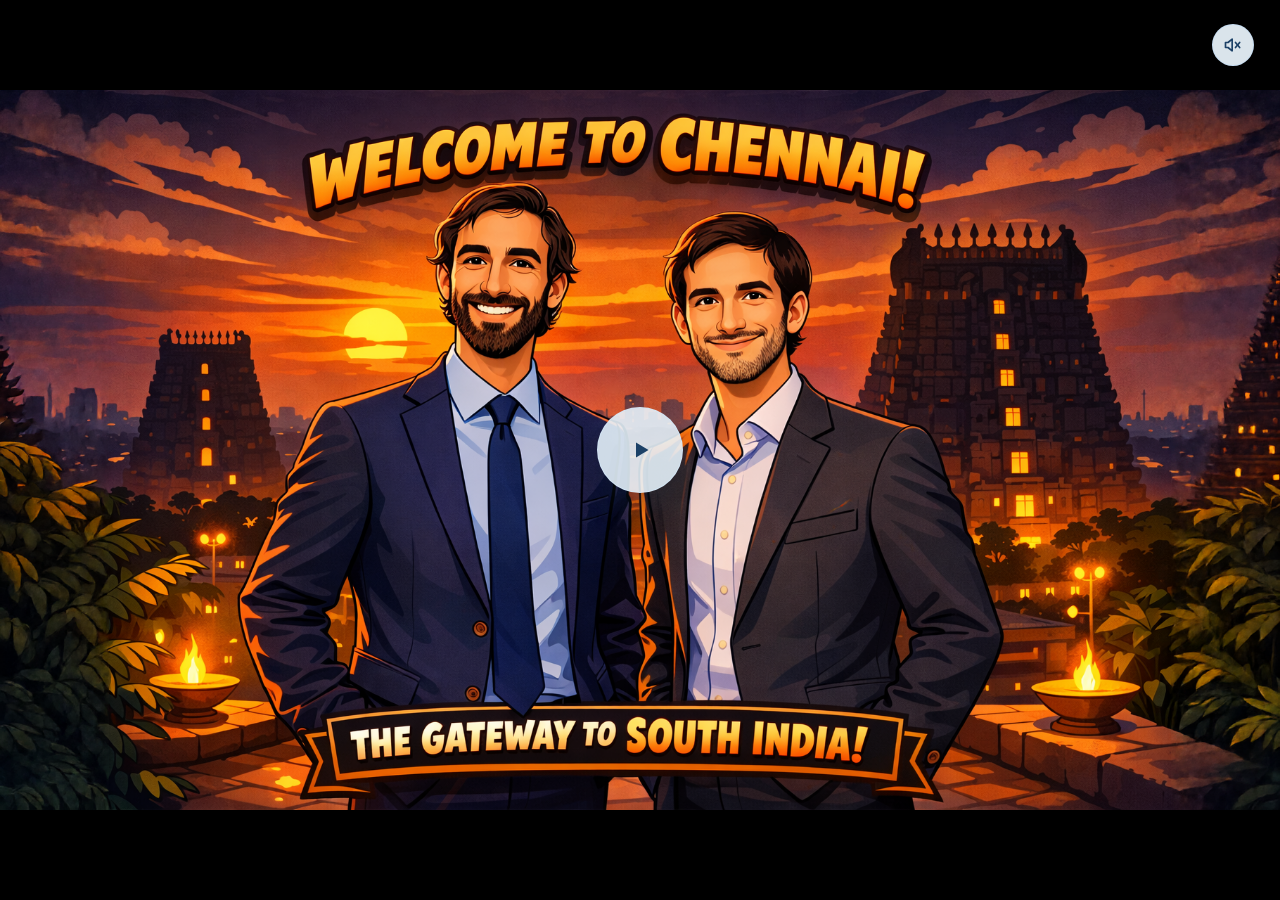
<file: public/video.html>
<!DOCTYPE html>
<html lang="en">
<head>
  <meta charset="UTF-8">
  <meta name="viewport" content="width=device-width, initial-scale=1.0">
  <meta name="robots" content="noindex, nofollow">
  <title>Avolta Client Visit Intro Video</title>


<meta property="og:title" content="Avolta Client Visit Intro Video">
<meta property="og:description" content="Watch the Avolta client visit intro video.">
<meta property="og:type" content="video.other">
 
<meta property="og:url" content="https://changepond.com/avolta/video.html">
 
<meta property="og:image" content="https://changepond.com/avolta/in-flight-magazine/assets/video/Thumbnail.png">

<meta property="og:video" content="https://changepond.com/avolta/in-flight-magazine/assets/video/video.mp4">

<meta property="og:video:type" content="video/mp4">
<meta property="og:video:width" content="1920">
<meta property="og:video:height" content="1080">
 
<!-- Twitter / WhatsApp support -->
<meta name="twitter:card" content="player">
<meta name="twitter:title" content="Avolta Client Visit Intro Video">
<meta name="twitter:description" content="Watch the Avolta client visit intro video.">
https://changepond.com/avolta/in-flight-magazine/assets/video/Thumbnail.png">


  <link rel="icon" type="image/jpeg" href="assets/images/cp_logo_fav_iccon.jfif">
  <style>
    :root {
      --intro-primary: #6eaeea;
      --intro-primary-dark: #3f7fbf;
    }

    body {
      margin: 0;
      background: #000;
      min-height: 100vh;
      font-family: "Source Sans 3", sans-serif;
      overflow: hidden;
    }

    .video-wrap {
      position: fixed;
      inset: 0;
      z-index: 0;
      background: #000;
      overflow: hidden;
    }

    .bg-video {
      position: absolute;
      inset: 0;
      width: 100%;
      height: 100%;
      object-fit: contain;
      object-position: center;
      opacity: 0.96;
      filter: saturate(1.02) contrast(1.03);
    }

    .end-thumb {
      position: absolute;
      inset: 0;
      background: #000 url("assets/video/Thumbnail.png") center / contain no-repeat;
      opacity: 0;
      pointer-events: none;
      transition: opacity 260ms ease;
    }

    .video-wrap.initial-thumb .end-thumb,
    .video-wrap.video-ended .end-thumb,
    .video-wrap.video-fallback .end-thumb {
      opacity: 1;
    }

    .video-wrap.initial-thumb .bg-video,
    .video-wrap.video-fallback .bg-video,
    .video-wrap.video-ended .bg-video {
      display: none;
    }

    .video-play-center {
      position: fixed;
      inset: 0;
      display: grid;
      place-items: center;
      z-index: 8;
      pointer-events: none;
    }

    .video-play-btn {
      width: 86px;
      height: 86px;
      border-radius: 999px;
      border: 1px solid rgba(210, 230, 247, 0.8);
      background: rgba(233, 246, 255, 0.88);
      color: #1c4167;
      box-shadow: 0 16px 28px rgba(20, 39, 59, 0.3);
      cursor: pointer;
      display: inline-flex;
      align-items: center;
      justify-content: center;
      pointer-events: auto;
    }

    .video-play-btn svg {
      width: 30px;
      height: 30px;
      fill: currentColor;
      margin-left: 2px;
    }

    .video-end-actions {
      position: fixed;
      left: 50%;
      top: calc(50% + 82px);
      transform: translateX(-50%);
      z-index: 10;
      display: none;
      align-items: center;
      gap: 12px;
      padding: 10px 12px;
      border-radius: 999px;
      background: rgba(9, 18, 30, 0.28);
      backdrop-filter: blur(8px);
    }

    .video-action-btn {
      border: 1px solid rgba(195, 221, 244, 0.8);
      background: rgba(237, 248, 255, 0.92);
      color: #1c4167;
      border-radius: 12px;
      min-height: 40px;
      padding: 0 14px;
      font: 700 0.9rem "Source Sans 3", sans-serif;
      cursor: pointer;
    }

    .video-action-btn-primary {
      background: linear-gradient(135deg, var(--intro-primary) 0%, var(--intro-primary-dark) 100%);
      color: #102b46;
      border-color: rgba(194, 222, 247, 0.8);
    }

    .video-audio-controls {
      position: fixed;
      right: clamp(14px, 2.4vw, 26px);
      top: clamp(14px, 2.8vh, 24px);
      z-index: 12;
    }

    .video-audio-btn {
      border: 1px solid rgba(195, 221, 244, 0.8);
      background: rgba(237, 248, 255, 0.92);
      color: #1c4167;
      border-radius: 999px;
      width: 42px;
      height: 42px;
      padding: 0;
      cursor: pointer;
      display: inline-flex;
      align-items: center;
      justify-content: center;
    }

    .video-audio-btn svg {
      width: 20px;
      height: 20px;
      stroke: currentColor;
      fill: none;
      stroke-width: 2;
      stroke-linecap: round;
      stroke-linejoin: round;
    }

    .video-audio-btn .icon-muted {
      display: none;
    }

    .video-audio-btn.is-muted .icon-muted {
      display: block;
    }

    .video-audio-btn.is-muted .icon-unmuted {
      display: none;
    }

    .video-wrap.initial-thumb .video-play-center {
      display: grid;
    }

    .video-wrap:not(.initial-thumb) .video-play-center {
      display: none;
    }

    .video-wrap.video-ended .video-end-actions,
    .video-wrap.video-fallback .video-end-actions {
      display: flex;
    }

  </style>
</head>
<body>
  <div class="video-wrap initial-thumb" id="videoWrap">
    <video
      class="bg-video"
      id="sharedVideo"
      playsinline
      preload="metadata"
      poster="https://www.changepond.com/avolta/in-flight-magazine/assets/video/Thumbnail.png"
      aria-hidden="true"
    >
      <source src="https://www.changepond.com/avolta/in-flight-magazine/assets/video/avolta client.mp4" type="video/mp4">
      Your browser does not support the video tag.
    </video>
    <div class="end-thumb" aria-hidden="true"></div>
    <div class="video-play-center">
      <button type="button" class="video-play-btn" id="playVideoButton" aria-label="Play intro video" title="Play intro video">
        <svg viewBox="0 0 24 24" aria-hidden="true">
          <path d="M8 6v12l10-6z"></path>
        </svg>
      </button>
    </div>
    <div class="video-end-actions" id="videoEndActions">
      <button type="button" class="video-action-btn video-action-btn-primary" id="playAgainButton">Replay</button>
    </div>
    <div class="video-audio-controls">
      <button type="button" class="video-audio-btn is-muted" id="toggleMuteButton" aria-label="Unmute video" title="Unmute video">
        <svg class="icon-unmuted" viewBox="0 0 24 24" aria-hidden="true">
          <path d="M11 5 6 9H3v6h3l5 4V5Z"></path>
          <path d="M15 9c1.5 1 1.5 5 0 6"></path>
          <path d="M18 7c3 2 3 8 0 10"></path>
        </svg>
        <svg class="icon-muted" viewBox="0 0 24 24" aria-hidden="true">
          <path d="M11 5 6 9H3v6h3l5 4V5Z"></path>
          <path d="m15 9 5 6"></path>
          <path d="m20 9-5 6"></path>
        </svg>
      </button>
    </div>
  </div>

  <script>
    const videoWrap = document.getElementById("videoWrap");
    const video = document.getElementById("sharedVideo");
    const playButton = document.getElementById("playVideoButton");
    const playAgainButton = document.getElementById("playAgainButton");
    const toggleMuteButton = document.getElementById("toggleMuteButton");

    if (videoWrap && video && playButton && playAgainButton && toggleMuteButton) {
      let isMuted = true;

      const setStage = (stage) => {
        videoWrap.classList.remove("initial-thumb", "playing", "video-ended", "video-fallback");
        if (stage === "initial") videoWrap.classList.add("initial-thumb");
        if (stage === "playing") videoWrap.classList.add("playing");
        if (stage === "ended") videoWrap.classList.add("video-ended");
        if (stage === "fallback") videoWrap.classList.add("video-fallback");
      };

      const syncMuteButton = () => {
        toggleMuteButton.classList.toggle("is-muted", isMuted);
        toggleMuteButton.setAttribute("aria-label", isMuted ? "Unmute video" : "Mute video");
        toggleMuteButton.setAttribute("title", isMuted ? "Unmute video" : "Mute video");
      };

      const playFromStart = async () => {
        setStage("playing");
        try {
          video.load();
          video.currentTime = 0;
          video.muted = isMuted;
          await video.play();
        } catch (_error) {
          try {
            video.muted = isMuted;
            await video.play();
          } catch (_retryError) {
            setStage("fallback");
          }
        }
      };

      video.addEventListener("ended", () => setStage("ended"));
      video.addEventListener("error", () => setStage("fallback"));

      playButton.addEventListener("click", playFromStart);
      playAgainButton.addEventListener("click", playFromStart);
      toggleMuteButton.addEventListener("click", () => {
        isMuted = !isMuted;
        video.muted = isMuted;
        syncMuteButton();
      });

      video.muted = isMuted;
      syncMuteButton();
      setStage("initial");
    }
  </script>
</body>
</html>
</file>
